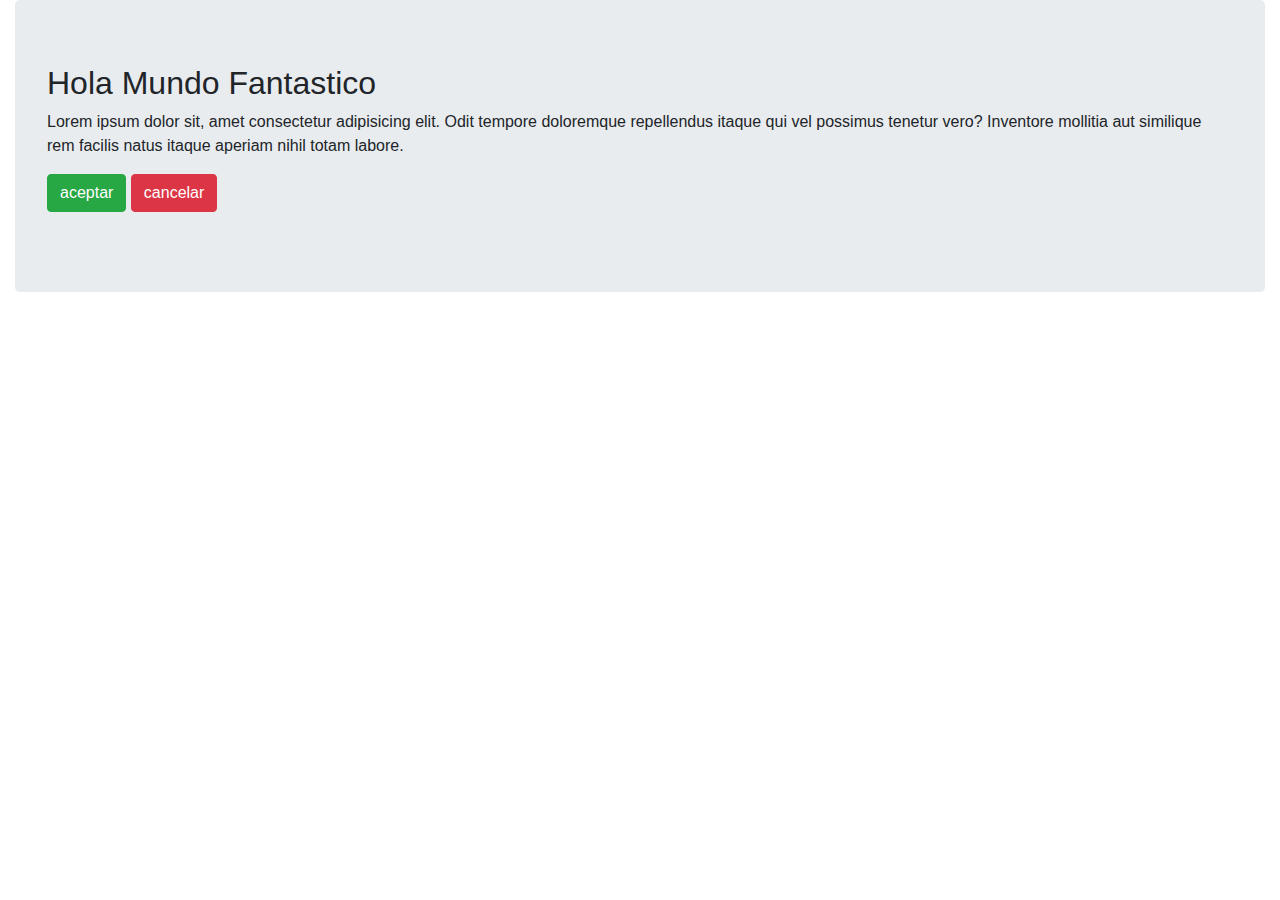
<file: Practica1/index.html>
<!DOCTYPE html>
<html lang="en">
<head>
    <meta charset="UTF-8">
    <meta name="viewport" content="width=device-width, initial-scale=1.0">
    <title>Practica 1</title>
    <!--link rel="stylesheet" href="main.css"-->
    <link rel="stylesheet" href="https://stackpath.bootstrapcdn.com/bootstrap/4.5.2/css/bootstrap.min.css" 
        integrity="sha384-JcKb8q3iqJ61gNV9KGb8thSsNjpSL0n8PARn9HuZOnIxN0hoP+VmmDGMN5t9UJ0Z" crossorigin="anonymous">
</head>
<body>
    <div class="container-fluid">
        <div class="row">
            <div class="col-md-12">
                <div class="jumbotron">
                    <h2>Hola Mundo Fantastico</h2>
                    <p>
                        Lorem ipsum dolor sit, amet consectetur adipisicing elit. Odit tempore doloremque repellendus itaque qui vel 
                        possimus tenetur vero? Inventore mollitia aut similique rem facilis natus itaque aperiam nihil totam labore.
                    <p>
                    <p>
                        <a class="btn btn-success btn-large" href="http://uv.mx/fei">aceptar</a>
                        <a class= "btn btn-danger btn-large" href="/fei">cancelar</a>
                    </p>
                </div>
            </div>
        </div>
    </div>
    <script src="https://code.jquery.com/jquery-3.5.1.slim.min.js" integrity="sha384-DfXdz2htPH0lsSSs5nCTpuj/zy4C+OGpamoFVy38MVBnE+IbbVYUew+OrCXaRkfj" crossorigin="anonymous"></script>
    <script src="https://cdn.jsdelivr.net/npm/popper.js@1.16.1/dist/umd/popper.min.js" integrity="sha384-9/reFTGAW83EW2RDu2S0VKaIzap3H66lZH81PoYlFhbGU+6BZp6G7niu735Sk7lN" crossorigin="anonymous"></script>
    <script src="https://stackpath.bootstrapcdn.com/bootstrap/4.5.2/js/bootstrap.min.js" integrity="sha384-B4gt1jrGC7Jh4AgTPSdUtOBvfO8shuf57BaghqFfPlYxofvL8/KUEfYiJOMMV+rV" crossorigin="anonymous"></script>
</body>
</html>
</file>
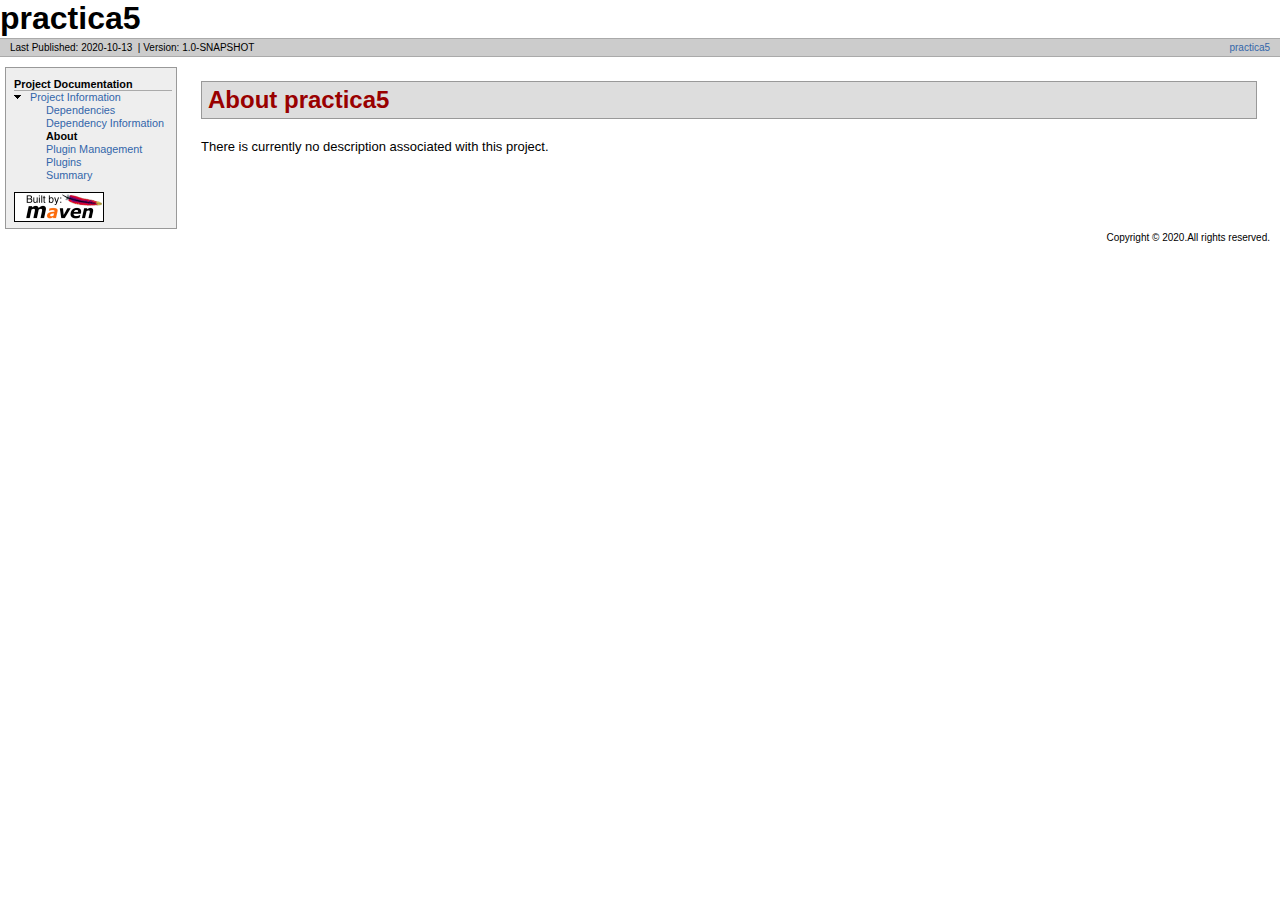
<file: practica5/target/site/index.html>
<!DOCTYPE html PUBLIC "-//W3C//DTD XHTML 1.0 Transitional//EN" "http://www.w3.org/TR/xhtml1/DTD/xhtml1-transitional.dtd">
<!-- Generated by Apache Maven Doxia Site Renderer 1.8.1 from org.apache.maven.plugins:maven-project-info-reports-plugin:3.0.0:index at 2020-10-13 -->
<html xmlns="http://www.w3.org/1999/xhtml" xml:lang="en" lang="en">
  <head>
    <meta http-equiv="Content-Type" content="text/html; charset=UTF-8" />
    <title>practica5 &#x2013; About</title>
    <style type="text/css" media="all">
      @import url("./css/maven-base.css");
      @import url("./css/maven-theme.css");
      @import url("./css/site.css");
    </style>
    <link rel="stylesheet" href="./css/print.css" type="text/css" media="print" />
    <meta http-equiv="Content-Language" content="en" />
    
  </head>
  <body class="composite">
    <div id="banner">
<div id="bannerLeft">
practica5
</div>
      <div class="clear">
        <hr/>
      </div>
    </div>
    <div id="breadcrumbs">
      <div class="xleft">
        <span id="publishDate">Last Published: 2020-10-13</span>
          &nbsp;| <span id="projectVersion">Version: 1.0-SNAPSHOT</span>
      </div>
      <div class="xright"><a href="./" title="practica5">practica5</a>      </div>
      <div class="clear">
        <hr/>
      </div>
    </div>
    <div id="leftColumn">
      <div id="navcolumn">
       <h5>Project Documentation</h5>
    <ul>
     <li class="expanded"><a href="project-info.html" title="Project Information">Project Information</a>
      <ul>
       <li class="none"><a href="dependencies.html" title="Dependencies">Dependencies</a></li>
       <li class="none"><a href="dependency-info.html" title="Dependency Information">Dependency Information</a></li>
       <li class="none"><strong>About</strong></li>
       <li class="none"><a href="plugin-management.html" title="Plugin Management">Plugin Management</a></li>
       <li class="none"><a href="plugins.html" title="Plugins">Plugins</a></li>
       <li class="none"><a href="summary.html" title="Summary">Summary</a></li>
      </ul></li>
    </ul>
      <a href="http://maven.apache.org/" title="Built by Maven" class="poweredBy">
        <img class="poweredBy" alt="Built by Maven" src="./images/logos/maven-feather.png" />
      </a>
      </div>
    </div>
    <div id="bodyColumn">
      <div id="contentBox">
<div class="section">
<h2><a name="About_practica5"></a>About practica5</h2><a name="About_practica5"></a>
<p>There is currently no description associated with this project.</p></div>
      </div>
    </div>
    <div class="clear">
      <hr/>
    </div>
    <div id="footer">
      <div class="xright">
        Copyright &#169;      2020.All rights reserved.      </div>
      <div class="clear">
        <hr/>
      </div>
    </div>
  </body>
</html>
</file>
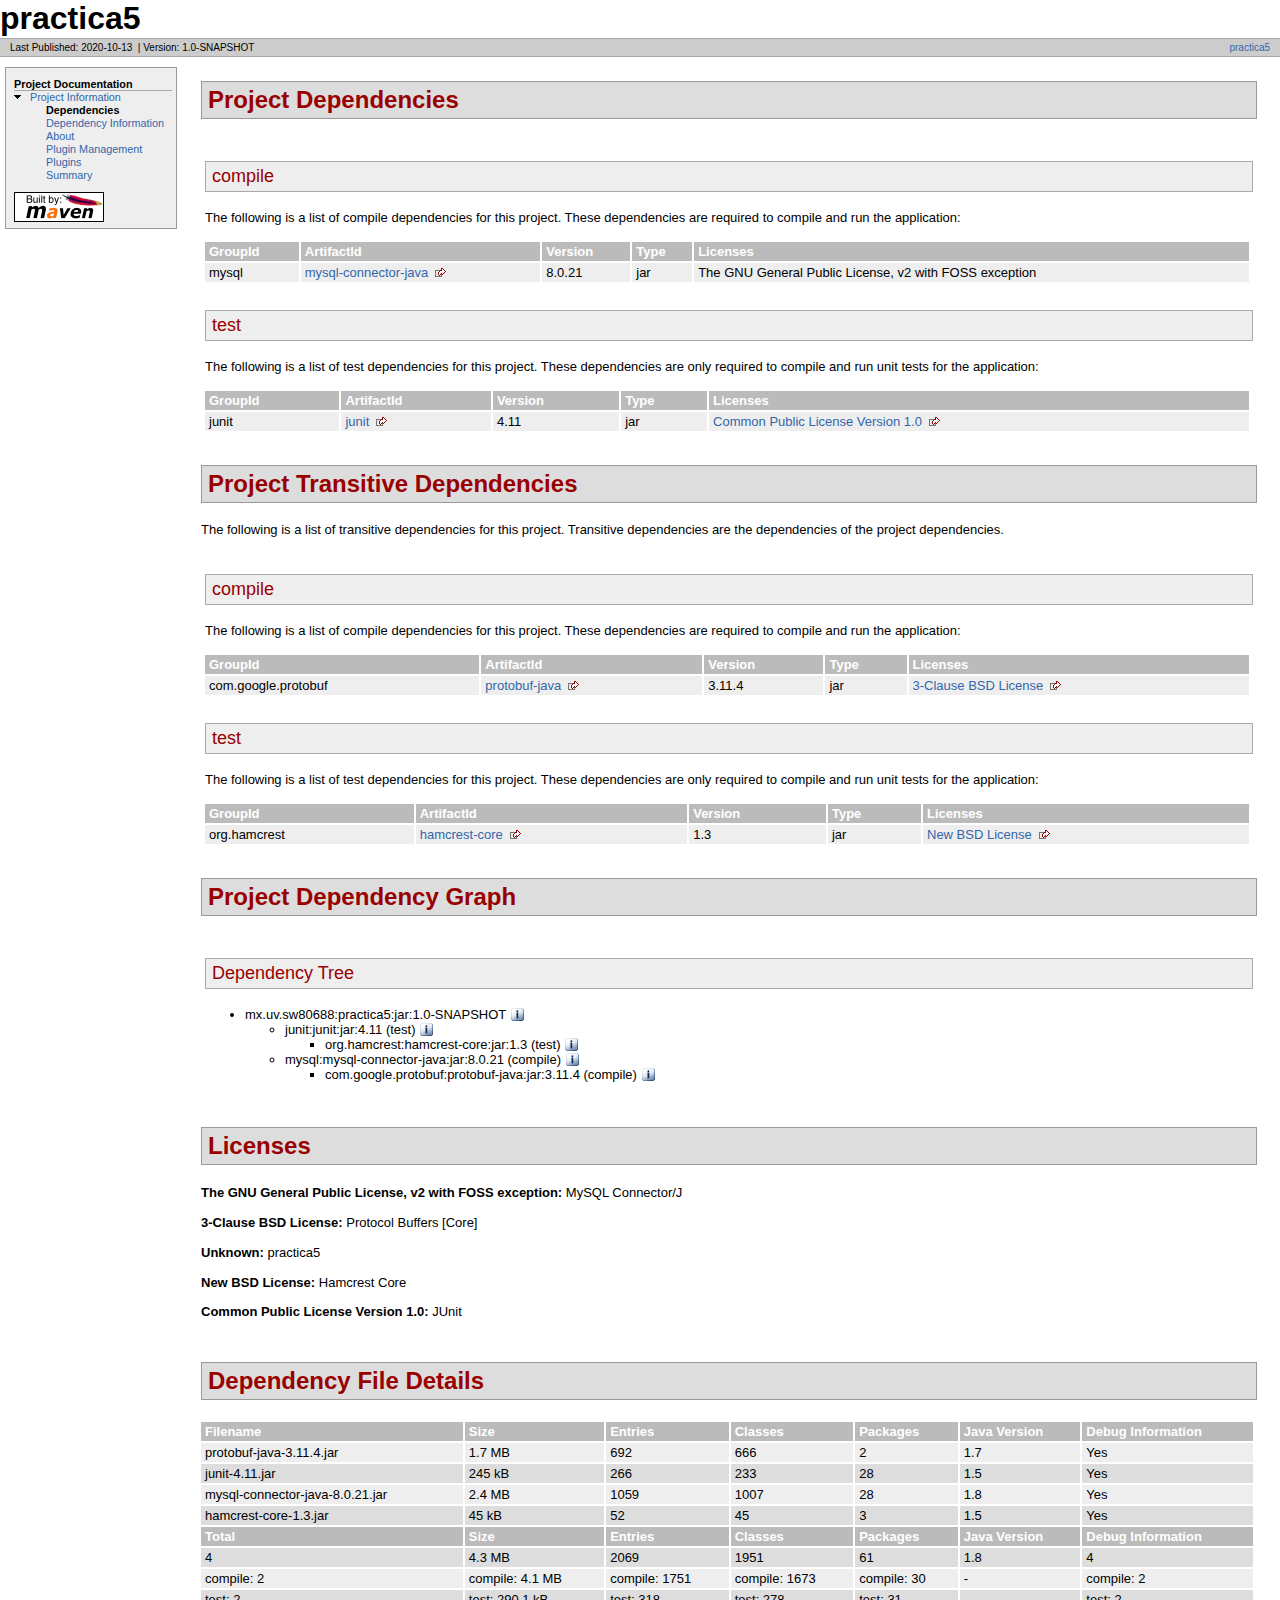
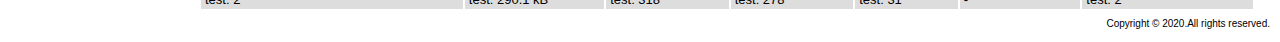
<file: practica5/target/site/dependencies.html>
<!DOCTYPE html PUBLIC "-//W3C//DTD XHTML 1.0 Transitional//EN" "http://www.w3.org/TR/xhtml1/DTD/xhtml1-transitional.dtd">
<!-- Generated by Apache Maven Doxia Site Renderer 1.8.1 from org.apache.maven.plugins:maven-project-info-reports-plugin:3.0.0:dependencies at 2020-10-13 -->
<html xmlns="http://www.w3.org/1999/xhtml" xml:lang="en" lang="en">
  <head>
    <meta http-equiv="Content-Type" content="text/html; charset=UTF-8" />
    <title>practica5 &#x2013; Project Dependencies</title>
    <style type="text/css" media="all">
      @import url("./css/maven-base.css");
      @import url("./css/maven-theme.css");
      @import url("./css/site.css");
    </style>
    <link rel="stylesheet" href="./css/print.css" type="text/css" media="print" />
    <meta http-equiv="Content-Language" content="en" />
    
  </head>
  <body class="composite">
    <div id="banner">
<div id="bannerLeft">
practica5
</div>
      <div class="clear">
        <hr/>
      </div>
    </div>
    <div id="breadcrumbs">
      <div class="xleft">
        <span id="publishDate">Last Published: 2020-10-13</span>
          &nbsp;| <span id="projectVersion">Version: 1.0-SNAPSHOT</span>
      </div>
      <div class="xright"><a href="./" title="practica5">practica5</a>      </div>
      <div class="clear">
        <hr/>
      </div>
    </div>
    <div id="leftColumn">
      <div id="navcolumn">
       <h5>Project Documentation</h5>
    <ul>
     <li class="expanded"><a href="project-info.html" title="Project Information">Project Information</a>
      <ul>
       <li class="none"><strong>Dependencies</strong></li>
       <li class="none"><a href="dependency-info.html" title="Dependency Information">Dependency Information</a></li>
       <li class="none"><a href="index.html" title="About">About</a></li>
       <li class="none"><a href="plugin-management.html" title="Plugin Management">Plugin Management</a></li>
       <li class="none"><a href="plugins.html" title="Plugins">Plugins</a></li>
       <li class="none"><a href="summary.html" title="Summary">Summary</a></li>
      </ul></li>
    </ul>
      <a href="http://maven.apache.org/" title="Built by Maven" class="poweredBy">
        <img class="poweredBy" alt="Built by Maven" src="./images/logos/maven-feather.png" />
      </a>
      </div>
    </div>
    <div id="bodyColumn">
      <div id="contentBox">
<a name="Project_Dependencies"></a>
<div class="section">
<h2><a name="Project_Dependencies"></a>Project Dependencies</h2><a name="Project_Dependencies_compile"></a>
<div class="section">
<h3><a name="compile"></a>compile</h3>
<p>The following is a list of compile dependencies for this project. These dependencies are required to compile and run the application:</p>
<table border="0" class="bodyTable">
<tr class="a">
<th>GroupId</th>
<th>ArtifactId</th>
<th>Version</th>
<th>Type</th>
<th>Licenses</th></tr>
<tr class="b">
<td>mysql</td>
<td><a class="externalLink" href="http://dev.mysql.com/doc/connector-j/en/">mysql-connector-java</a></td>
<td>8.0.21</td>
<td>jar</td>
<td>The GNU General Public License, v2 with FOSS exception</td></tr></table></div><a name="Project_Dependencies_test"></a>
<div class="section">
<h3><a name="test"></a>test</h3>
<p>The following is a list of test dependencies for this project. These dependencies are only required to compile and run unit tests for the application:</p>
<table border="0" class="bodyTable">
<tr class="a">
<th>GroupId</th>
<th>ArtifactId</th>
<th>Version</th>
<th>Type</th>
<th>Licenses</th></tr>
<tr class="b">
<td>junit</td>
<td><a class="externalLink" href="http://junit.org">junit</a></td>
<td>4.11</td>
<td>jar</td>
<td><a class="externalLink" href="http://www.opensource.org/licenses/cpl1.0.txt">Common Public License Version 1.0</a></td></tr></table></div></div><a name="Project_Transitive_Dependencies"></a>
<div class="section">
<h2><a name="Project_Transitive_Dependencies"></a>Project Transitive Dependencies</h2>
<p>The following is a list of transitive dependencies for this project. Transitive dependencies are the dependencies of the project dependencies.</p><a name="Project_Transitive_Dependencies_compile"></a>
<div class="section">
<h3><a name="compile"></a>compile</h3>
<p>The following is a list of compile dependencies for this project. These dependencies are required to compile and run the application:</p>
<table border="0" class="bodyTable">
<tr class="a">
<th>GroupId</th>
<th>ArtifactId</th>
<th>Version</th>
<th>Type</th>
<th>Licenses</th></tr>
<tr class="b">
<td>com.google.protobuf</td>
<td><a class="externalLink" href="https://developers.google.com/protocol-buffers/protobuf-java/">protobuf-java</a></td>
<td>3.11.4</td>
<td>jar</td>
<td><a class="externalLink" href="https://opensource.org/licenses/BSD-3-Clause">3-Clause BSD License</a></td></tr></table></div><a name="Project_Transitive_Dependencies_test"></a>
<div class="section">
<h3><a name="test"></a>test</h3>
<p>The following is a list of test dependencies for this project. These dependencies are only required to compile and run unit tests for the application:</p>
<table border="0" class="bodyTable">
<tr class="a">
<th>GroupId</th>
<th>ArtifactId</th>
<th>Version</th>
<th>Type</th>
<th>Licenses</th></tr>
<tr class="b">
<td>org.hamcrest</td>
<td><a class="externalLink" href="https://github.com/hamcrest/JavaHamcrest/hamcrest-core">hamcrest-core</a></td>
<td>1.3</td>
<td>jar</td>
<td><a class="externalLink" href="http://www.opensource.org/licenses/bsd-license.php">New BSD License</a></td></tr></table></div></div><a name="Project_Dependency_Graph"></a>
<div class="section">
<h2><a name="Project_Dependency_Graph"></a>Project Dependency Graph</h2>
<script language="javascript" type="text/javascript">
      function toggleDependencyDetails( divId, imgId )
      {
        var div = document.getElementById( divId );
        var img = document.getElementById( imgId );
        if( div.style.display == '' )
        {
          div.style.display = 'none';
          img.src='./images/icon_info_sml.gif';
          img.alt='[Information]';
        }
        else
        {
          div.style.display = '';
          img.src='./images/close.gif';
          img.alt='[Close]';
        }
      }
</script>
<a name="Dependency_Tree"></a>
<div class="section">
<h3><a name="Dependency_Tree"></a>Dependency Tree</h3>
<ul>
<li>mx.uv.sw80688:practica5:jar:1.0-SNAPSHOT <img id="_img1" src="./images/icon_info_sml.gif" alt="[Information]" onclick="toggleDependencyDetails( '_dep0', '_img1' );" style="cursor: pointer; vertical-align: text-bottom;"></img><div id="_dep0" style="display:none">
<table border="0" class="bodyTable">
<tr class="a">
<th>practica5</th></tr>
<tr class="b">
<td>
<p><b>Description: </b>There is currently no description associated with this project.</p>
<p><b>URL: </b><a class="externalLink" href="http://www.example.com">http://www.example.com</a></p>
<p><b>Project Licenses: </b>No licenses are defined for this project.</p></td></tr></table></div>
<ul>
<li>junit:junit:jar:4.11 (test) <img id="_img3" src="./images/icon_info_sml.gif" alt="[Information]" onclick="toggleDependencyDetails( '_dep2', '_img3' );" style="cursor: pointer; vertical-align: text-bottom;"></img><div id="_dep2" style="display:none">
<table border="0" class="bodyTable">
<tr class="a">
<th>JUnit</th></tr>
<tr class="b">
<td>
<p><b>Description: </b>JUnit is a regression testing framework written by Erich Gamma and Kent Beck.
        It is used by the developer who implements unit tests in Java.</p>
<p><b>URL: </b><a class="externalLink" href="http://junit.org">http://junit.org</a></p>
<p><b>Project Licenses: </b><a class="externalLink" href="http://www.opensource.org/licenses/cpl1.0.txt">Common Public License Version 1.0</a></p></td></tr></table></div>
<ul>
<li>org.hamcrest:hamcrest-core:jar:1.3 (test) <img id="_img5" src="./images/icon_info_sml.gif" alt="[Information]" onclick="toggleDependencyDetails( '_dep4', '_img5' );" style="cursor: pointer; vertical-align: text-bottom;"></img><div id="_dep4" style="display:none">
<table border="0" class="bodyTable">
<tr class="a">
<th>Hamcrest Core</th></tr>
<tr class="b">
<td>
<p><b>Description: </b>This is the core API of hamcrest matcher framework to be used by third-party framework providers. This includes the a foundation set of matcher implementations for common operations.</p>
<p><b>URL: </b><a class="externalLink" href="https://github.com/hamcrest/JavaHamcrest/hamcrest-core">https://github.com/hamcrest/JavaHamcrest/hamcrest-core</a></p>
<p><b>Project Licenses: </b><a class="externalLink" href="http://www.opensource.org/licenses/bsd-license.php">New BSD License</a></p></td></tr></table></div></li></ul></li>
<li>mysql:mysql-connector-java:jar:8.0.21 (compile) <img id="_img7" src="./images/icon_info_sml.gif" alt="[Information]" onclick="toggleDependencyDetails( '_dep6', '_img7' );" style="cursor: pointer; vertical-align: text-bottom;"></img><div id="_dep6" style="display:none">
<table border="0" class="bodyTable">
<tr class="a">
<th>MySQL Connector/J</th></tr>
<tr class="b">
<td>
<p><b>Description: </b>JDBC Type 4 driver for MySQL</p>
<p><b>URL: </b><a class="externalLink" href="http://dev.mysql.com/doc/connector-j/en/">http://dev.mysql.com/doc/connector-j/en/</a></p>
<p><b>Project Licenses: </b>The GNU General Public License, v2 with FOSS exception</p></td></tr></table></div>
<ul>
<li>com.google.protobuf:protobuf-java:jar:3.11.4 (compile) <img id="_img9" src="./images/icon_info_sml.gif" alt="[Information]" onclick="toggleDependencyDetails( '_dep8', '_img9' );" style="cursor: pointer; vertical-align: text-bottom;"></img><div id="_dep8" style="display:none">
<table border="0" class="bodyTable">
<tr class="a">
<th>Protocol Buffers [Core]</th></tr>
<tr class="b">
<td>
<p><b>Description: </b>Core Protocol Buffers library. Protocol Buffers are a way of encoding structured data in an
    efficient yet extensible format.</p>
<p><b>URL: </b><a class="externalLink" href="https://developers.google.com/protocol-buffers/protobuf-java/">https://developers.google.com/protocol-buffers/protobuf-java/</a></p>
<p><b>Project Licenses: </b><a class="externalLink" href="https://opensource.org/licenses/BSD-3-Clause">3-Clause BSD License</a></p></td></tr></table></div></li></ul></li></ul></li></ul></div></div><a name="Licenses"></a>
<div class="section">
<h2><a name="Licenses"></a>Licenses</h2>
<p><b>The GNU General Public License, v2 with FOSS exception: </b>MySQL Connector/J</p>
<p><b>3-Clause BSD License: </b>Protocol Buffers [Core]</p>
<p><b>Unknown: </b>practica5</p>
<p><b>New BSD License: </b>Hamcrest Core</p>
<p><b>Common Public License Version 1.0: </b>JUnit</p></div><a name="Dependency_File_Details"></a>
<div class="section">
<h2><a name="Dependency_File_Details"></a>Dependency File Details</h2>
<table border="0" class="bodyTable">
<tr class="a">
<th>Filename</th>
<th>Size</th>
<th>Entries</th>
<th>Classes</th>
<th>Packages</th>
<th>Java Version</th>
<th title="Indicates whether these dependencies have been compiled with debug information.">Debug Information</th></tr>
<tr class="b">
<td>protobuf-java-3.11.4.jar</td>
<td>1.7 MB</td>
<td>692</td>
<td>666</td>
<td>2</td>
<td>1.7</td>
<td>Yes</td></tr>
<tr class="a">
<td>junit-4.11.jar</td>
<td>245 kB</td>
<td>266</td>
<td>233</td>
<td>28</td>
<td>1.5</td>
<td>Yes</td></tr>
<tr class="b">
<td>mysql-connector-java-8.0.21.jar</td>
<td>2.4 MB</td>
<td>1059</td>
<td>1007</td>
<td>28</td>
<td>1.8</td>
<td>Yes</td></tr>
<tr class="a">
<td>hamcrest-core-1.3.jar</td>
<td>45 kB</td>
<td>52</td>
<td>45</td>
<td>3</td>
<td>1.5</td>
<td>Yes</td></tr>
<tr class="b">
<th>Total</th>
<th>Size</th>
<th>Entries</th>
<th>Classes</th>
<th>Packages</th>
<th>Java Version</th>
<th>Debug Information</th></tr>
<tr class="a">
<td>4</td>
<td>4.3 MB</td>
<td>2069</td>
<td>1951</td>
<td>61</td>
<td>1.8</td>
<td>4</td></tr>
<tr class="b">
<td>compile: 2</td>
<td>compile: 4.1 MB</td>
<td>compile: 1751</td>
<td>compile: 1673</td>
<td>compile: 30</td>
<td>-</td>
<td>compile: 2</td></tr>
<tr class="a">
<td>test: 2</td>
<td>test: 290.1 kB</td>
<td>test: 318</td>
<td>test: 278</td>
<td>test: 31</td>
<td>-</td>
<td>test: 2</td></tr></table></div>
      </div>
    </div>
    <div class="clear">
      <hr/>
    </div>
    <div id="footer">
      <div class="xright">
        Copyright &#169;      2020.All rights reserved.      </div>
      <div class="clear">
        <hr/>
      </div>
    </div>
  </body>
</html>
</file>
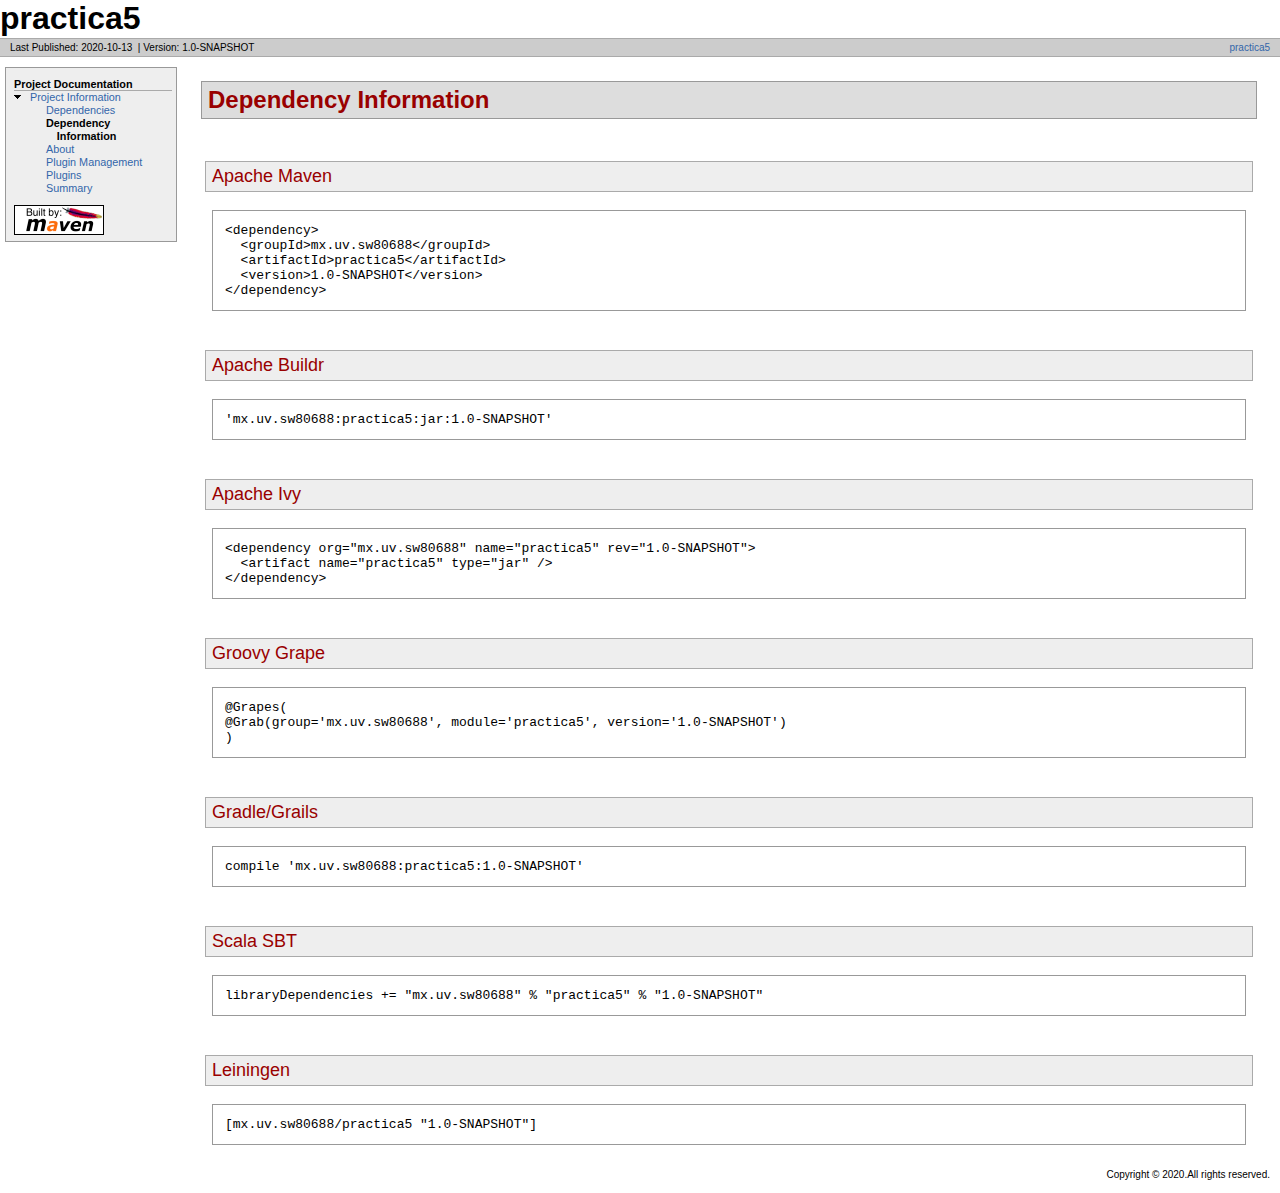
<file: practica5/target/site/dependency-info.html>
<!DOCTYPE html PUBLIC "-//W3C//DTD XHTML 1.0 Transitional//EN" "http://www.w3.org/TR/xhtml1/DTD/xhtml1-transitional.dtd">
<!-- Generated by Apache Maven Doxia Site Renderer 1.8.1 from org.apache.maven.plugins:maven-project-info-reports-plugin:3.0.0:dependency-info at 2020-10-13 -->
<html xmlns="http://www.w3.org/1999/xhtml" xml:lang="en" lang="en">
  <head>
    <meta http-equiv="Content-Type" content="text/html; charset=UTF-8" />
    <title>practica5 &#x2013; Dependency Information</title>
    <style type="text/css" media="all">
      @import url("./css/maven-base.css");
      @import url("./css/maven-theme.css");
      @import url("./css/site.css");
    </style>
    <link rel="stylesheet" href="./css/print.css" type="text/css" media="print" />
    <meta http-equiv="Content-Language" content="en" />
    
  </head>
  <body class="composite">
    <div id="banner">
<div id="bannerLeft">
practica5
</div>
      <div class="clear">
        <hr/>
      </div>
    </div>
    <div id="breadcrumbs">
      <div class="xleft">
        <span id="publishDate">Last Published: 2020-10-13</span>
          &nbsp;| <span id="projectVersion">Version: 1.0-SNAPSHOT</span>
      </div>
      <div class="xright"><a href="./" title="practica5">practica5</a>      </div>
      <div class="clear">
        <hr/>
      </div>
    </div>
    <div id="leftColumn">
      <div id="navcolumn">
       <h5>Project Documentation</h5>
    <ul>
     <li class="expanded"><a href="project-info.html" title="Project Information">Project Information</a>
      <ul>
       <li class="none"><a href="dependencies.html" title="Dependencies">Dependencies</a></li>
       <li class="none"><strong>Dependency Information</strong></li>
       <li class="none"><a href="index.html" title="About">About</a></li>
       <li class="none"><a href="plugin-management.html" title="Plugin Management">Plugin Management</a></li>
       <li class="none"><a href="plugins.html" title="Plugins">Plugins</a></li>
       <li class="none"><a href="summary.html" title="Summary">Summary</a></li>
      </ul></li>
    </ul>
      <a href="http://maven.apache.org/" title="Built by Maven" class="poweredBy">
        <img class="poweredBy" alt="Built by Maven" src="./images/logos/maven-feather.png" />
      </a>
      </div>
    </div>
    <div id="bodyColumn">
      <div id="contentBox">
<div class="section">
<h2><a name="Dependency_Information"></a>Dependency Information</h2><a name="Dependency_Information"></a>
<div class="section">
<h3><a name="Apache_Maven"></a>Apache Maven</h3><a name="Apache_Maven"></a>
<div class="source">
<pre>&lt;dependency&gt;
  &lt;groupId&gt;mx.uv.sw80688&lt;/groupId&gt;
  &lt;artifactId&gt;practica5&lt;/artifactId&gt;
  &lt;version&gt;1.0-SNAPSHOT&lt;/version&gt;
&lt;/dependency&gt;</pre></div></div>
<div class="section">
<h3><a name="Apache_Buildr"></a>Apache Buildr</h3><a name="Apache_Buildr"></a>
<div class="source">
<pre>'mx.uv.sw80688:practica5:jar:1.0-SNAPSHOT'</pre></div></div>
<div class="section">
<h3><a name="Apache_Ivy"></a>Apache Ivy</h3><a name="Apache_Ivy"></a>
<div class="source">
<pre>&lt;dependency org=&quot;mx.uv.sw80688&quot; name=&quot;practica5&quot; rev=&quot;1.0-SNAPSHOT&quot;&gt;
  &lt;artifact name=&quot;practica5&quot; type=&quot;jar&quot; /&gt;
&lt;/dependency&gt;</pre></div></div>
<div class="section">
<h3><a name="Groovy_Grape"></a>Groovy Grape</h3><a name="Groovy_Grape"></a>
<div class="source">
<pre>@Grapes(
@Grab(group='mx.uv.sw80688', module='practica5', version='1.0-SNAPSHOT')
)</pre></div></div>
<div class="section">
<h3><a name="Gradle.2FGrails"></a>Gradle/Grails</h3><a name="Gradle.2FGrails"></a>
<div class="source">
<pre>compile 'mx.uv.sw80688:practica5:1.0-SNAPSHOT'</pre></div></div>
<div class="section">
<h3><a name="Scala_SBT"></a>Scala SBT</h3><a name="Scala_SBT"></a>
<div class="source">
<pre>libraryDependencies += &quot;mx.uv.sw80688&quot; % &quot;practica5&quot; % &quot;1.0-SNAPSHOT&quot;</pre></div></div>
<div class="section">
<h3><a name="Leiningen"></a>Leiningen</h3><a name="Leiningen"></a>
<div class="source">
<pre>[mx.uv.sw80688/practica5 &quot;1.0-SNAPSHOT&quot;]</pre></div></div></div>
      </div>
    </div>
    <div class="clear">
      <hr/>
    </div>
    <div id="footer">
      <div class="xright">
        Copyright &#169;      2020.All rights reserved.      </div>
      <div class="clear">
        <hr/>
      </div>
    </div>
  </body>
</html>
</file>
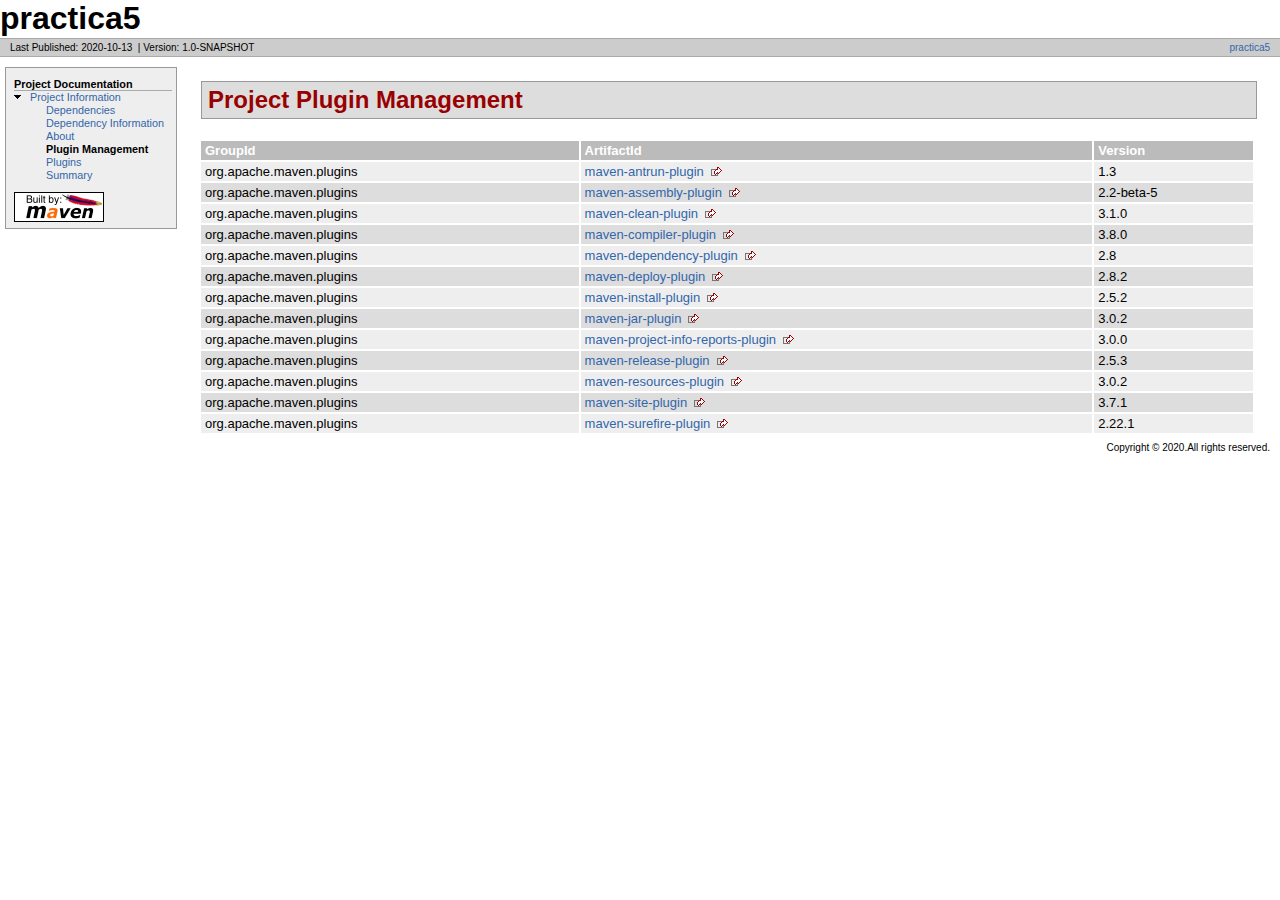
<file: practica5/target/site/plugin-management.html>
<!DOCTYPE html PUBLIC "-//W3C//DTD XHTML 1.0 Transitional//EN" "http://www.w3.org/TR/xhtml1/DTD/xhtml1-transitional.dtd">
<!-- Generated by Apache Maven Doxia Site Renderer 1.8.1 from org.apache.maven.plugins:maven-project-info-reports-plugin:3.0.0:plugin-management at 2020-10-13 -->
<html xmlns="http://www.w3.org/1999/xhtml" xml:lang="en" lang="en">
  <head>
    <meta http-equiv="Content-Type" content="text/html; charset=UTF-8" />
    <title>practica5 &#x2013; Project Plugin Management</title>
    <style type="text/css" media="all">
      @import url("./css/maven-base.css");
      @import url("./css/maven-theme.css");
      @import url("./css/site.css");
    </style>
    <link rel="stylesheet" href="./css/print.css" type="text/css" media="print" />
    <meta http-equiv="Content-Language" content="en" />
    
  </head>
  <body class="composite">
    <div id="banner">
<div id="bannerLeft">
practica5
</div>
      <div class="clear">
        <hr/>
      </div>
    </div>
    <div id="breadcrumbs">
      <div class="xleft">
        <span id="publishDate">Last Published: 2020-10-13</span>
          &nbsp;| <span id="projectVersion">Version: 1.0-SNAPSHOT</span>
      </div>
      <div class="xright"><a href="./" title="practica5">practica5</a>      </div>
      <div class="clear">
        <hr/>
      </div>
    </div>
    <div id="leftColumn">
      <div id="navcolumn">
       <h5>Project Documentation</h5>
    <ul>
     <li class="expanded"><a href="project-info.html" title="Project Information">Project Information</a>
      <ul>
       <li class="none"><a href="dependencies.html" title="Dependencies">Dependencies</a></li>
       <li class="none"><a href="dependency-info.html" title="Dependency Information">Dependency Information</a></li>
       <li class="none"><a href="index.html" title="About">About</a></li>
       <li class="none"><strong>Plugin Management</strong></li>
       <li class="none"><a href="plugins.html" title="Plugins">Plugins</a></li>
       <li class="none"><a href="summary.html" title="Summary">Summary</a></li>
      </ul></li>
    </ul>
      <a href="http://maven.apache.org/" title="Built by Maven" class="poweredBy">
        <img class="poweredBy" alt="Built by Maven" src="./images/logos/maven-feather.png" />
      </a>
      </div>
    </div>
    <div id="bodyColumn">
      <div id="contentBox">
<div class="section">
<h2><a name="Project_Plugin_Management"></a>Project Plugin Management</h2><a name="Project_Plugin_Management"></a>
<table border="0" class="bodyTable">
<tr class="a">
<th>GroupId</th>
<th>ArtifactId</th>
<th>Version</th></tr>
<tr class="b">
<td>org.apache.maven.plugins</td>
<td><a class="externalLink" href="http://maven.apache.org/plugins/maven-antrun-plugin/">maven-antrun-plugin</a></td>
<td>1.3</td></tr>
<tr class="a">
<td>org.apache.maven.plugins</td>
<td><a class="externalLink" href="http://maven.apache.org/plugins/maven-assembly-plugin/">maven-assembly-plugin</a></td>
<td>2.2-beta-5</td></tr>
<tr class="b">
<td>org.apache.maven.plugins</td>
<td><a class="externalLink" href="https://maven.apache.org/plugins/maven-clean-plugin/">maven-clean-plugin</a></td>
<td>3.1.0</td></tr>
<tr class="a">
<td>org.apache.maven.plugins</td>
<td><a class="externalLink" href="https://maven.apache.org/plugins/maven-compiler-plugin/">maven-compiler-plugin</a></td>
<td>3.8.0</td></tr>
<tr class="b">
<td>org.apache.maven.plugins</td>
<td><a class="externalLink" href="http://maven.apache.org/plugins/maven-dependency-plugin/">maven-dependency-plugin</a></td>
<td>2.8</td></tr>
<tr class="a">
<td>org.apache.maven.plugins</td>
<td><a class="externalLink" href="http://maven.apache.org/plugins/maven-deploy-plugin/">maven-deploy-plugin</a></td>
<td>2.8.2</td></tr>
<tr class="b">
<td>org.apache.maven.plugins</td>
<td><a class="externalLink" href="http://maven.apache.org/plugins/maven-install-plugin/">maven-install-plugin</a></td>
<td>2.5.2</td></tr>
<tr class="a">
<td>org.apache.maven.plugins</td>
<td><a class="externalLink" href="https://maven.apache.org/plugins/maven-jar-plugin/">maven-jar-plugin</a></td>
<td>3.0.2</td></tr>
<tr class="b">
<td>org.apache.maven.plugins</td>
<td><a class="externalLink" href="https://maven.apache.org/plugins/maven-project-info-reports-plugin/">maven-project-info-reports-plugin</a></td>
<td>3.0.0</td></tr>
<tr class="a">
<td>org.apache.maven.plugins</td>
<td><a class="externalLink" href="http://maven.apache.org/maven-release/maven-release-plugin/">maven-release-plugin</a></td>
<td>2.5.3</td></tr>
<tr class="b">
<td>org.apache.maven.plugins</td>
<td><a class="externalLink" href="https://maven.apache.org/plugins/maven-resources-plugin/">maven-resources-plugin</a></td>
<td>3.0.2</td></tr>
<tr class="a">
<td>org.apache.maven.plugins</td>
<td><a class="externalLink" href="https://maven.apache.org/plugins/maven-site-plugin/">maven-site-plugin</a></td>
<td>3.7.1</td></tr>
<tr class="b">
<td>org.apache.maven.plugins</td>
<td><a class="externalLink" href="https://maven.apache.org/surefire/maven-surefire-plugin/">maven-surefire-plugin</a></td>
<td>2.22.1</td></tr></table></div>
      </div>
    </div>
    <div class="clear">
      <hr/>
    </div>
    <div id="footer">
      <div class="xright">
        Copyright &#169;      2020.All rights reserved.      </div>
      <div class="clear">
        <hr/>
      </div>
    </div>
  </body>
</html>
</file>
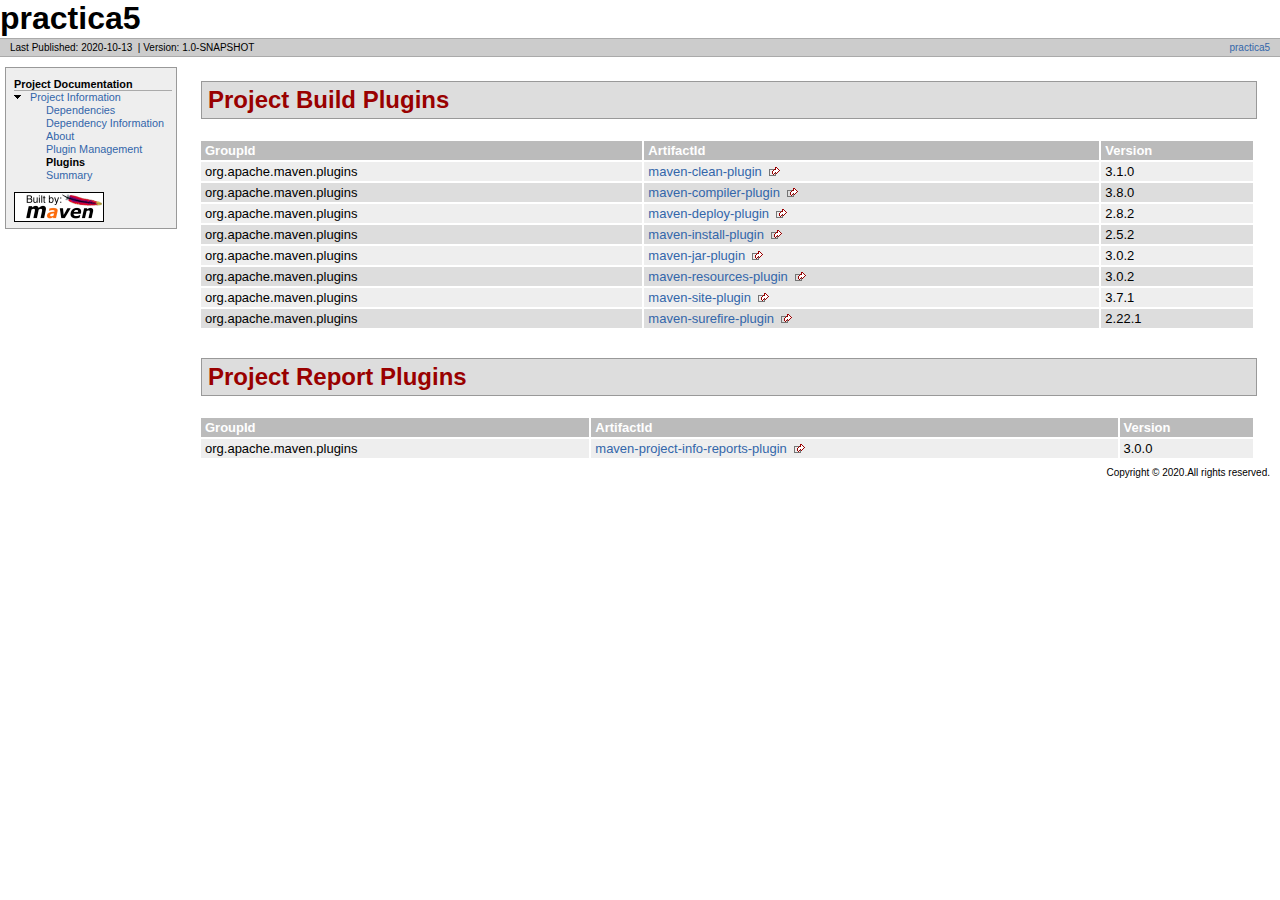
<file: practica5/target/site/plugins.html>
<!DOCTYPE html PUBLIC "-//W3C//DTD XHTML 1.0 Transitional//EN" "http://www.w3.org/TR/xhtml1/DTD/xhtml1-transitional.dtd">
<!-- Generated by Apache Maven Doxia Site Renderer 1.8.1 from org.apache.maven.plugins:maven-project-info-reports-plugin:3.0.0:plugins at 2020-10-13 -->
<html xmlns="http://www.w3.org/1999/xhtml" xml:lang="en" lang="en">
  <head>
    <meta http-equiv="Content-Type" content="text/html; charset=UTF-8" />
    <title>practica5 &#x2013; Project Plugins</title>
    <style type="text/css" media="all">
      @import url("./css/maven-base.css");
      @import url("./css/maven-theme.css");
      @import url("./css/site.css");
    </style>
    <link rel="stylesheet" href="./css/print.css" type="text/css" media="print" />
    <meta http-equiv="Content-Language" content="en" />
    
  </head>
  <body class="composite">
    <div id="banner">
<div id="bannerLeft">
practica5
</div>
      <div class="clear">
        <hr/>
      </div>
    </div>
    <div id="breadcrumbs">
      <div class="xleft">
        <span id="publishDate">Last Published: 2020-10-13</span>
          &nbsp;| <span id="projectVersion">Version: 1.0-SNAPSHOT</span>
      </div>
      <div class="xright"><a href="./" title="practica5">practica5</a>      </div>
      <div class="clear">
        <hr/>
      </div>
    </div>
    <div id="leftColumn">
      <div id="navcolumn">
       <h5>Project Documentation</h5>
    <ul>
     <li class="expanded"><a href="project-info.html" title="Project Information">Project Information</a>
      <ul>
       <li class="none"><a href="dependencies.html" title="Dependencies">Dependencies</a></li>
       <li class="none"><a href="dependency-info.html" title="Dependency Information">Dependency Information</a></li>
       <li class="none"><a href="index.html" title="About">About</a></li>
       <li class="none"><a href="plugin-management.html" title="Plugin Management">Plugin Management</a></li>
       <li class="none"><strong>Plugins</strong></li>
       <li class="none"><a href="summary.html" title="Summary">Summary</a></li>
      </ul></li>
    </ul>
      <a href="http://maven.apache.org/" title="Built by Maven" class="poweredBy">
        <img class="poweredBy" alt="Built by Maven" src="./images/logos/maven-feather.png" />
      </a>
      </div>
    </div>
    <div id="bodyColumn">
      <div id="contentBox">
<div class="section">
<h2><a name="Project_Build_Plugins"></a>Project Build Plugins</h2><a name="Project_Build_Plugins"></a>
<table border="0" class="bodyTable">
<tr class="a">
<th>GroupId</th>
<th>ArtifactId</th>
<th>Version</th></tr>
<tr class="b">
<td>org.apache.maven.plugins</td>
<td><a class="externalLink" href="https://maven.apache.org/plugins/maven-clean-plugin/">maven-clean-plugin</a></td>
<td>3.1.0</td></tr>
<tr class="a">
<td>org.apache.maven.plugins</td>
<td><a class="externalLink" href="https://maven.apache.org/plugins/maven-compiler-plugin/">maven-compiler-plugin</a></td>
<td>3.8.0</td></tr>
<tr class="b">
<td>org.apache.maven.plugins</td>
<td><a class="externalLink" href="http://maven.apache.org/plugins/maven-deploy-plugin/">maven-deploy-plugin</a></td>
<td>2.8.2</td></tr>
<tr class="a">
<td>org.apache.maven.plugins</td>
<td><a class="externalLink" href="http://maven.apache.org/plugins/maven-install-plugin/">maven-install-plugin</a></td>
<td>2.5.2</td></tr>
<tr class="b">
<td>org.apache.maven.plugins</td>
<td><a class="externalLink" href="https://maven.apache.org/plugins/maven-jar-plugin/">maven-jar-plugin</a></td>
<td>3.0.2</td></tr>
<tr class="a">
<td>org.apache.maven.plugins</td>
<td><a class="externalLink" href="https://maven.apache.org/plugins/maven-resources-plugin/">maven-resources-plugin</a></td>
<td>3.0.2</td></tr>
<tr class="b">
<td>org.apache.maven.plugins</td>
<td><a class="externalLink" href="https://maven.apache.org/plugins/maven-site-plugin/">maven-site-plugin</a></td>
<td>3.7.1</td></tr>
<tr class="a">
<td>org.apache.maven.plugins</td>
<td><a class="externalLink" href="https://maven.apache.org/surefire/maven-surefire-plugin/">maven-surefire-plugin</a></td>
<td>2.22.1</td></tr></table></div>
<div class="section">
<h2><a name="Project_Report_Plugins"></a>Project Report Plugins</h2><a name="Project_Report_Plugins"></a>
<table border="0" class="bodyTable">
<tr class="a">
<th>GroupId</th>
<th>ArtifactId</th>
<th>Version</th></tr>
<tr class="b">
<td>org.apache.maven.plugins</td>
<td><a class="externalLink" href="https://maven.apache.org/plugins/maven-project-info-reports-plugin/">maven-project-info-reports-plugin</a></td>
<td>3.0.0</td></tr></table></div>
      </div>
    </div>
    <div class="clear">
      <hr/>
    </div>
    <div id="footer">
      <div class="xright">
        Copyright &#169;      2020.All rights reserved.      </div>
      <div class="clear">
        <hr/>
      </div>
    </div>
  </body>
</html>
</file>
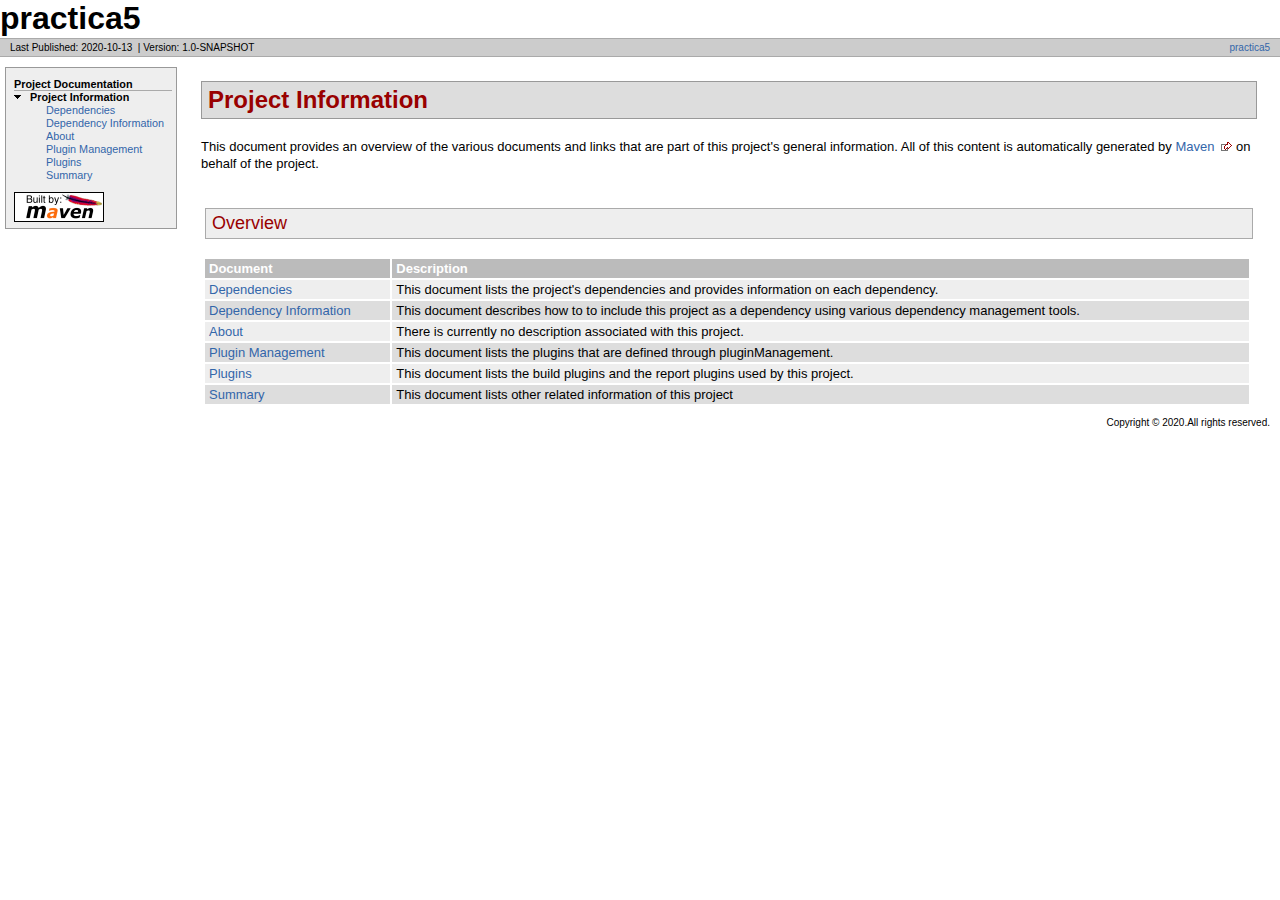
<file: practica5/target/site/project-info.html>
<!DOCTYPE html PUBLIC "-//W3C//DTD XHTML 1.0 Transitional//EN" "http://www.w3.org/TR/xhtml1/DTD/xhtml1-transitional.dtd">
<!-- Generated by Apache Maven Doxia Site Renderer 1.8.1 from org.apache.maven.plugins:maven-site-plugin:3.7.1:CategorySummaryDocumentRenderer at 2020-10-13 -->
<html xmlns="http://www.w3.org/1999/xhtml" xml:lang="en" lang="en">
  <head>
    <meta http-equiv="Content-Type" content="text/html; charset=UTF-8" />
    <title>practica5 &#x2013; Project Information</title>
    <style type="text/css" media="all">
      @import url("./css/maven-base.css");
      @import url("./css/maven-theme.css");
      @import url("./css/site.css");
    </style>
    <link rel="stylesheet" href="./css/print.css" type="text/css" media="print" />
    <meta http-equiv="Content-Language" content="en" />
    
  </head>
  <body class="composite">
    <div id="banner">
<div id="bannerLeft">
practica5
</div>
      <div class="clear">
        <hr/>
      </div>
    </div>
    <div id="breadcrumbs">
      <div class="xleft">
        <span id="publishDate">Last Published: 2020-10-13</span>
          &nbsp;| <span id="projectVersion">Version: 1.0-SNAPSHOT</span>
      </div>
      <div class="xright"><a href="./" title="practica5">practica5</a>      </div>
      <div class="clear">
        <hr/>
      </div>
    </div>
    <div id="leftColumn">
      <div id="navcolumn">
       <h5>Project Documentation</h5>
    <ul>
     <li class="expanded"><strong>Project Information</strong>
      <ul>
       <li class="none"><a href="dependencies.html" title="Dependencies">Dependencies</a></li>
       <li class="none"><a href="dependency-info.html" title="Dependency Information">Dependency Information</a></li>
       <li class="none"><a href="index.html" title="About">About</a></li>
       <li class="none"><a href="plugin-management.html" title="Plugin Management">Plugin Management</a></li>
       <li class="none"><a href="plugins.html" title="Plugins">Plugins</a></li>
       <li class="none"><a href="summary.html" title="Summary">Summary</a></li>
      </ul></li>
    </ul>
      <a href="http://maven.apache.org/" title="Built by Maven" class="poweredBy">
        <img class="poweredBy" alt="Built by Maven" src="./images/logos/maven-feather.png" />
      </a>
      </div>
    </div>
    <div id="bodyColumn">
      <div id="contentBox">
<div class="section">
<h2><a name="Project_Information"></a>Project Information</h2>
<p>This document provides an overview of the various documents and links that are part of this project's general information. All of this content is automatically generated by <a class="externalLink" href="http://maven.apache.org">Maven</a> on behalf of the project.</p>
<div class="section">
<h3><a name="Overview"></a>Overview</h3>
<table border="0" class="bodyTable">
<tr class="a">
<th>Document</th>
<th>Description</th></tr>
<tr class="b">
<td><a href="dependencies.html">Dependencies</a></td>
<td>This document lists the project's dependencies and provides information on each dependency.</td></tr>
<tr class="a">
<td><a href="dependency-info.html">Dependency Information</a></td>
<td>This document describes how to to include this project as a dependency using various dependency management tools.</td></tr>
<tr class="b">
<td><a href="index.html">About</a></td>
<td>There is currently no description associated with this project.</td></tr>
<tr class="a">
<td><a href="plugin-management.html">Plugin Management</a></td>
<td>This document lists the plugins that are defined through pluginManagement.</td></tr>
<tr class="b">
<td><a href="plugins.html">Plugins</a></td>
<td>This document lists the build plugins and the report plugins used by this project.</td></tr>
<tr class="a">
<td><a href="summary.html">Summary</a></td>
<td>This document lists other related information of this project</td></tr></table></div></div>
      </div>
    </div>
    <div class="clear">
      <hr/>
    </div>
    <div id="footer">
      <div class="xright">
        Copyright &#169;      2020.All rights reserved.      </div>
      <div class="clear">
        <hr/>
      </div>
    </div>
  </body>
</html>
</file>
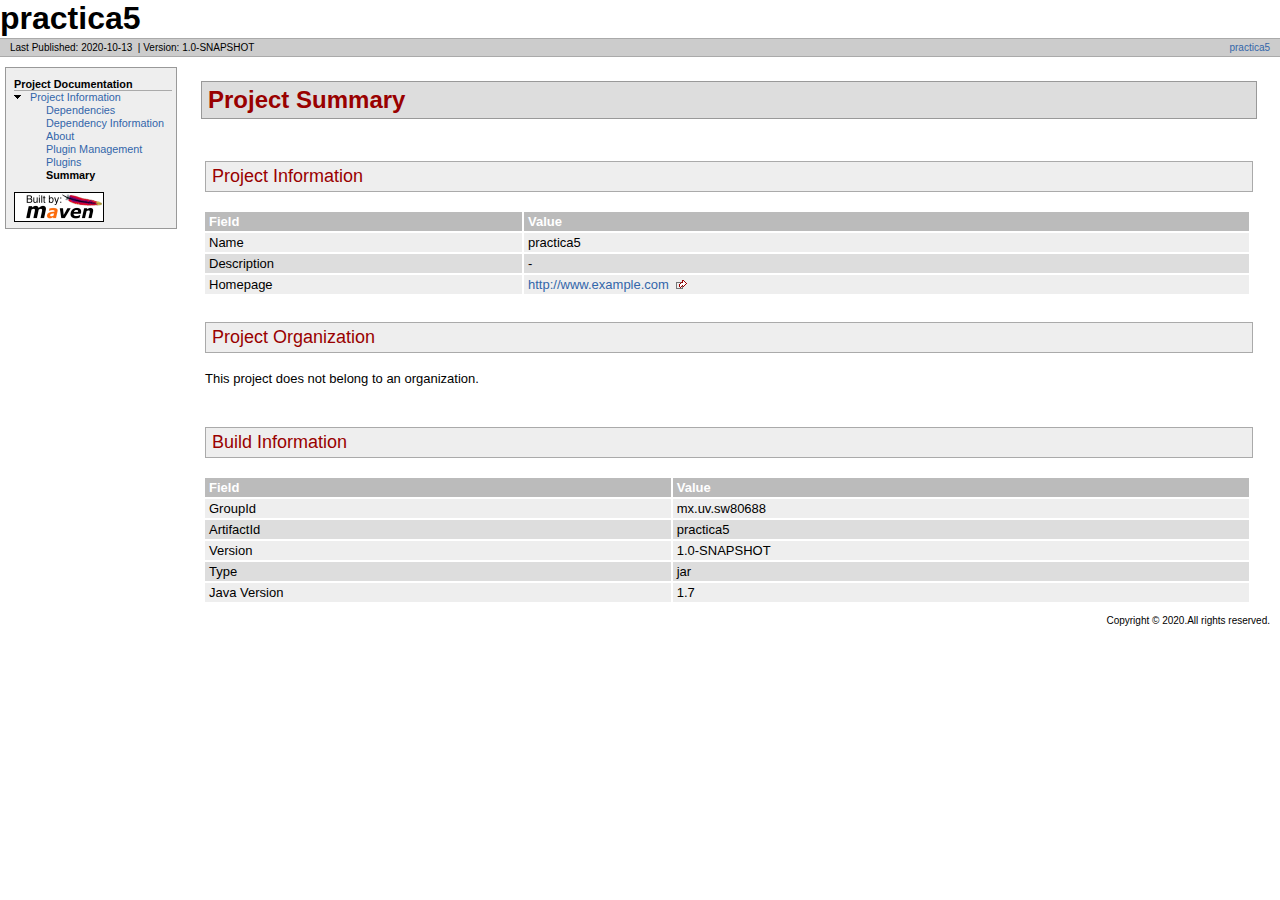
<file: practica5/target/site/summary.html>
<!DOCTYPE html PUBLIC "-//W3C//DTD XHTML 1.0 Transitional//EN" "http://www.w3.org/TR/xhtml1/DTD/xhtml1-transitional.dtd">
<!-- Generated by Apache Maven Doxia Site Renderer 1.8.1 from org.apache.maven.plugins:maven-project-info-reports-plugin:3.0.0:summary at 2020-10-13 -->
<html xmlns="http://www.w3.org/1999/xhtml" xml:lang="en" lang="en">
  <head>
    <meta http-equiv="Content-Type" content="text/html; charset=UTF-8" />
    <title>practica5 &#x2013; Project Summary</title>
    <style type="text/css" media="all">
      @import url("./css/maven-base.css");
      @import url("./css/maven-theme.css");
      @import url("./css/site.css");
    </style>
    <link rel="stylesheet" href="./css/print.css" type="text/css" media="print" />
    <meta http-equiv="Content-Language" content="en" />
    
  </head>
  <body class="composite">
    <div id="banner">
<div id="bannerLeft">
practica5
</div>
      <div class="clear">
        <hr/>
      </div>
    </div>
    <div id="breadcrumbs">
      <div class="xleft">
        <span id="publishDate">Last Published: 2020-10-13</span>
          &nbsp;| <span id="projectVersion">Version: 1.0-SNAPSHOT</span>
      </div>
      <div class="xright"><a href="./" title="practica5">practica5</a>      </div>
      <div class="clear">
        <hr/>
      </div>
    </div>
    <div id="leftColumn">
      <div id="navcolumn">
       <h5>Project Documentation</h5>
    <ul>
     <li class="expanded"><a href="project-info.html" title="Project Information">Project Information</a>
      <ul>
       <li class="none"><a href="dependencies.html" title="Dependencies">Dependencies</a></li>
       <li class="none"><a href="dependency-info.html" title="Dependency Information">Dependency Information</a></li>
       <li class="none"><a href="index.html" title="About">About</a></li>
       <li class="none"><a href="plugin-management.html" title="Plugin Management">Plugin Management</a></li>
       <li class="none"><a href="plugins.html" title="Plugins">Plugins</a></li>
       <li class="none"><strong>Summary</strong></li>
      </ul></li>
    </ul>
      <a href="http://maven.apache.org/" title="Built by Maven" class="poweredBy">
        <img class="poweredBy" alt="Built by Maven" src="./images/logos/maven-feather.png" />
      </a>
      </div>
    </div>
    <div id="bodyColumn">
      <div id="contentBox">
<div class="section">
<h2><a name="Project_Summary"></a>Project Summary</h2><a name="Project_Summary"></a>
<div class="section">
<h3><a name="Project_Information"></a>Project Information</h3><a name="Project_Information"></a>
<table border="0" class="bodyTable">
<tr class="a">
<th>Field</th>
<th>Value</th></tr>
<tr class="b">
<td>Name</td>
<td>practica5</td></tr>
<tr class="a">
<td>Description</td>
<td>-</td></tr>
<tr class="b">
<td>Homepage</td>
<td><a class="externalLink" href="http://www.example.com">http://www.example.com</a></td></tr></table></div>
<div class="section">
<h3><a name="Project_Organization"></a>Project Organization</h3><a name="Project_Organization"></a>
<p>This project does not belong to an organization.</p></div>
<div class="section">
<h3><a name="Build_Information"></a>Build Information</h3><a name="Build_Information"></a>
<table border="0" class="bodyTable">
<tr class="a">
<th>Field</th>
<th>Value</th></tr>
<tr class="b">
<td>GroupId</td>
<td>mx.uv.sw80688</td></tr>
<tr class="a">
<td>ArtifactId</td>
<td>practica5</td></tr>
<tr class="b">
<td>Version</td>
<td>1.0-SNAPSHOT</td></tr>
<tr class="a">
<td>Type</td>
<td>jar</td></tr>
<tr class="b">
<td>Java Version</td>
<td>1.7</td></tr></table></div></div>
      </div>
    </div>
    <div class="clear">
      <hr/>
    </div>
    <div id="footer">
      <div class="xright">
        Copyright &#169;      2020.All rights reserved.      </div>
      <div class="clear">
        <hr/>
      </div>
    </div>
  </body>
</html>
</file>
<file: practica5/target/site/css/print.css>
/*
 * Licensed to the Apache Software Foundation (ASF) under one
 * or more contributor license agreements.  See the NOTICE file
 * distributed with this work for additional information
 * regarding copyright ownership.  The ASF licenses this file
 * to you under the Apache License, Version 2.0 (the
 * "License"); you may not use this file except in compliance
 * with the License.  You may obtain a copy of the License at
 *
 *   http://www.apache.org/licenses/LICENSE-2.0
 *
 * Unless required by applicable law or agreed to in writing,
 * software distributed under the License is distributed on an
 * "AS IS" BASIS, WITHOUT WARRANTIES OR CONDITIONS OF ANY
 * KIND, either express or implied.  See the License for the
 * specific language governing permissions and limitations
 * under the License.
 */

#banner, #footer, #leftcol, #breadcrumbs, .docs #toc, .docs .courtesylinks, #leftColumn, #navColumn {
	display: none !important;
}
#bodyColumn, body.docs div.docs {
	margin: 0 !important;
	border: none !important
}
</file>
